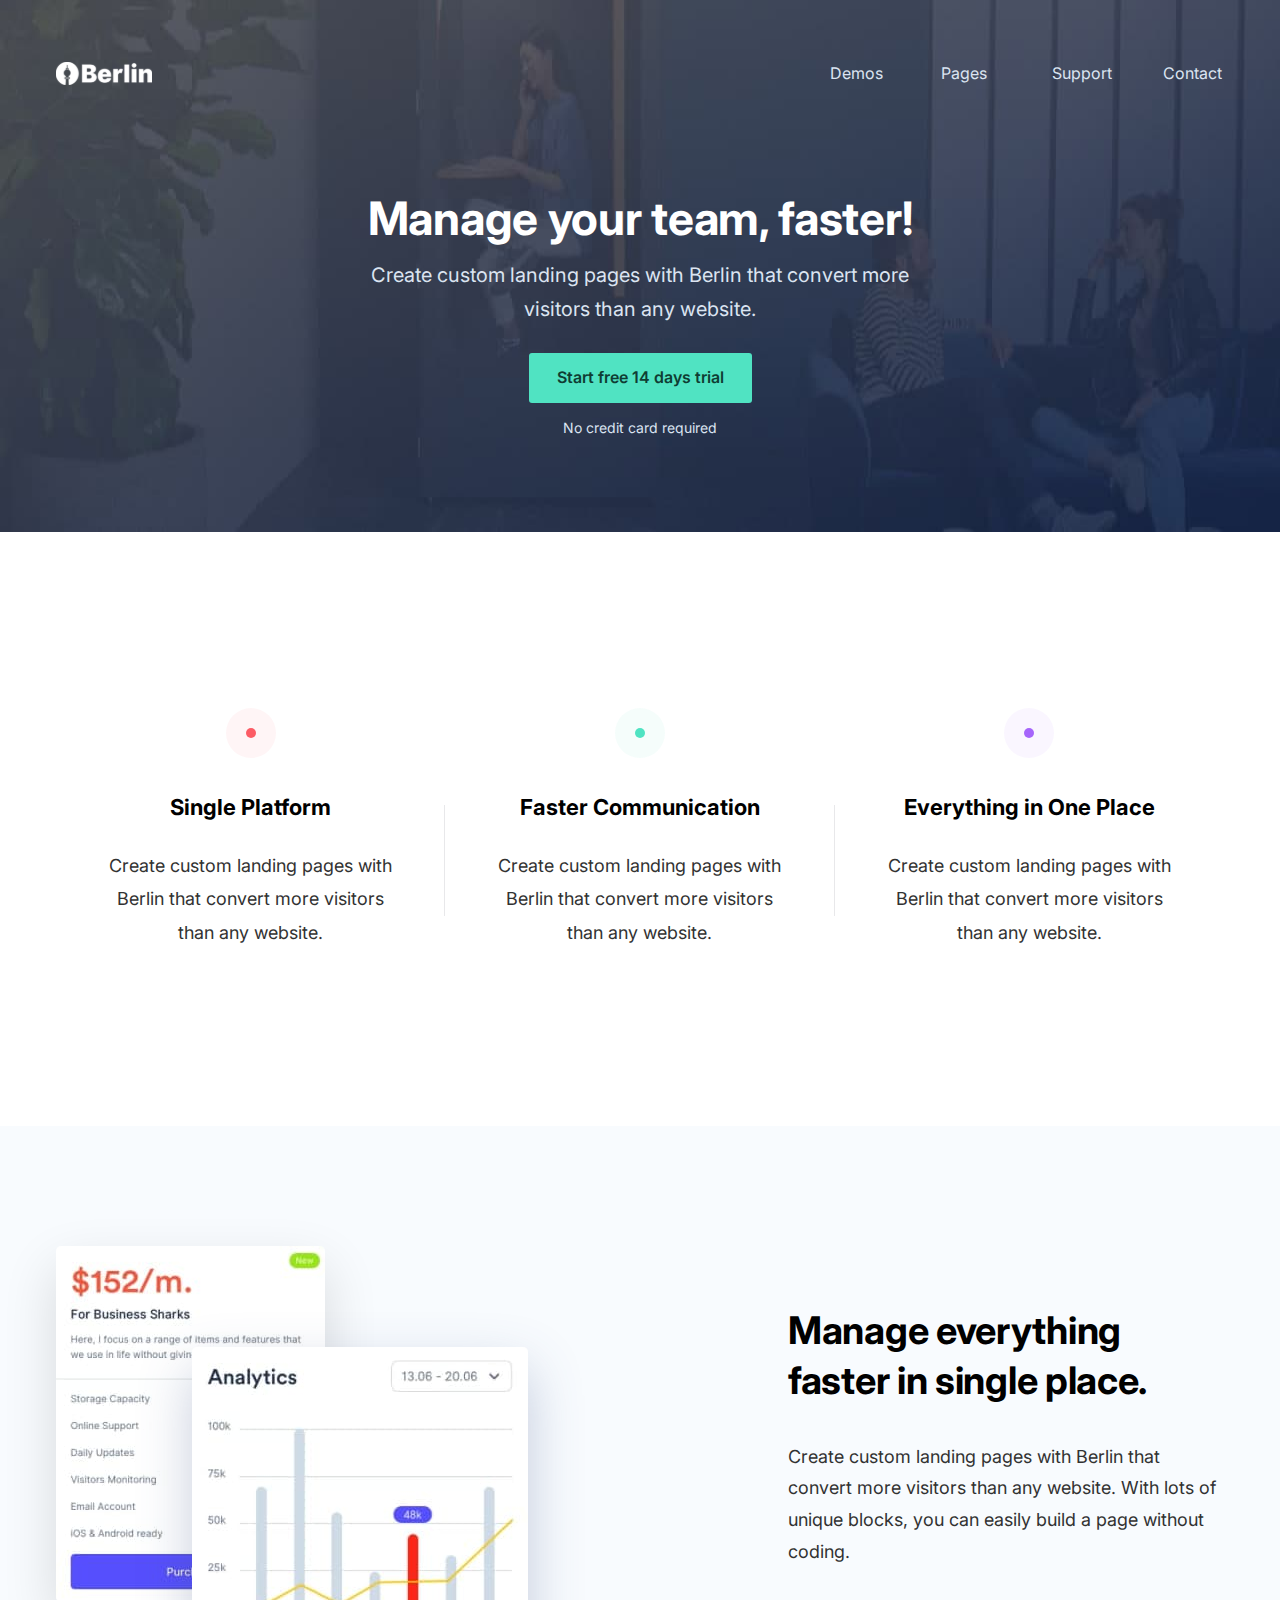
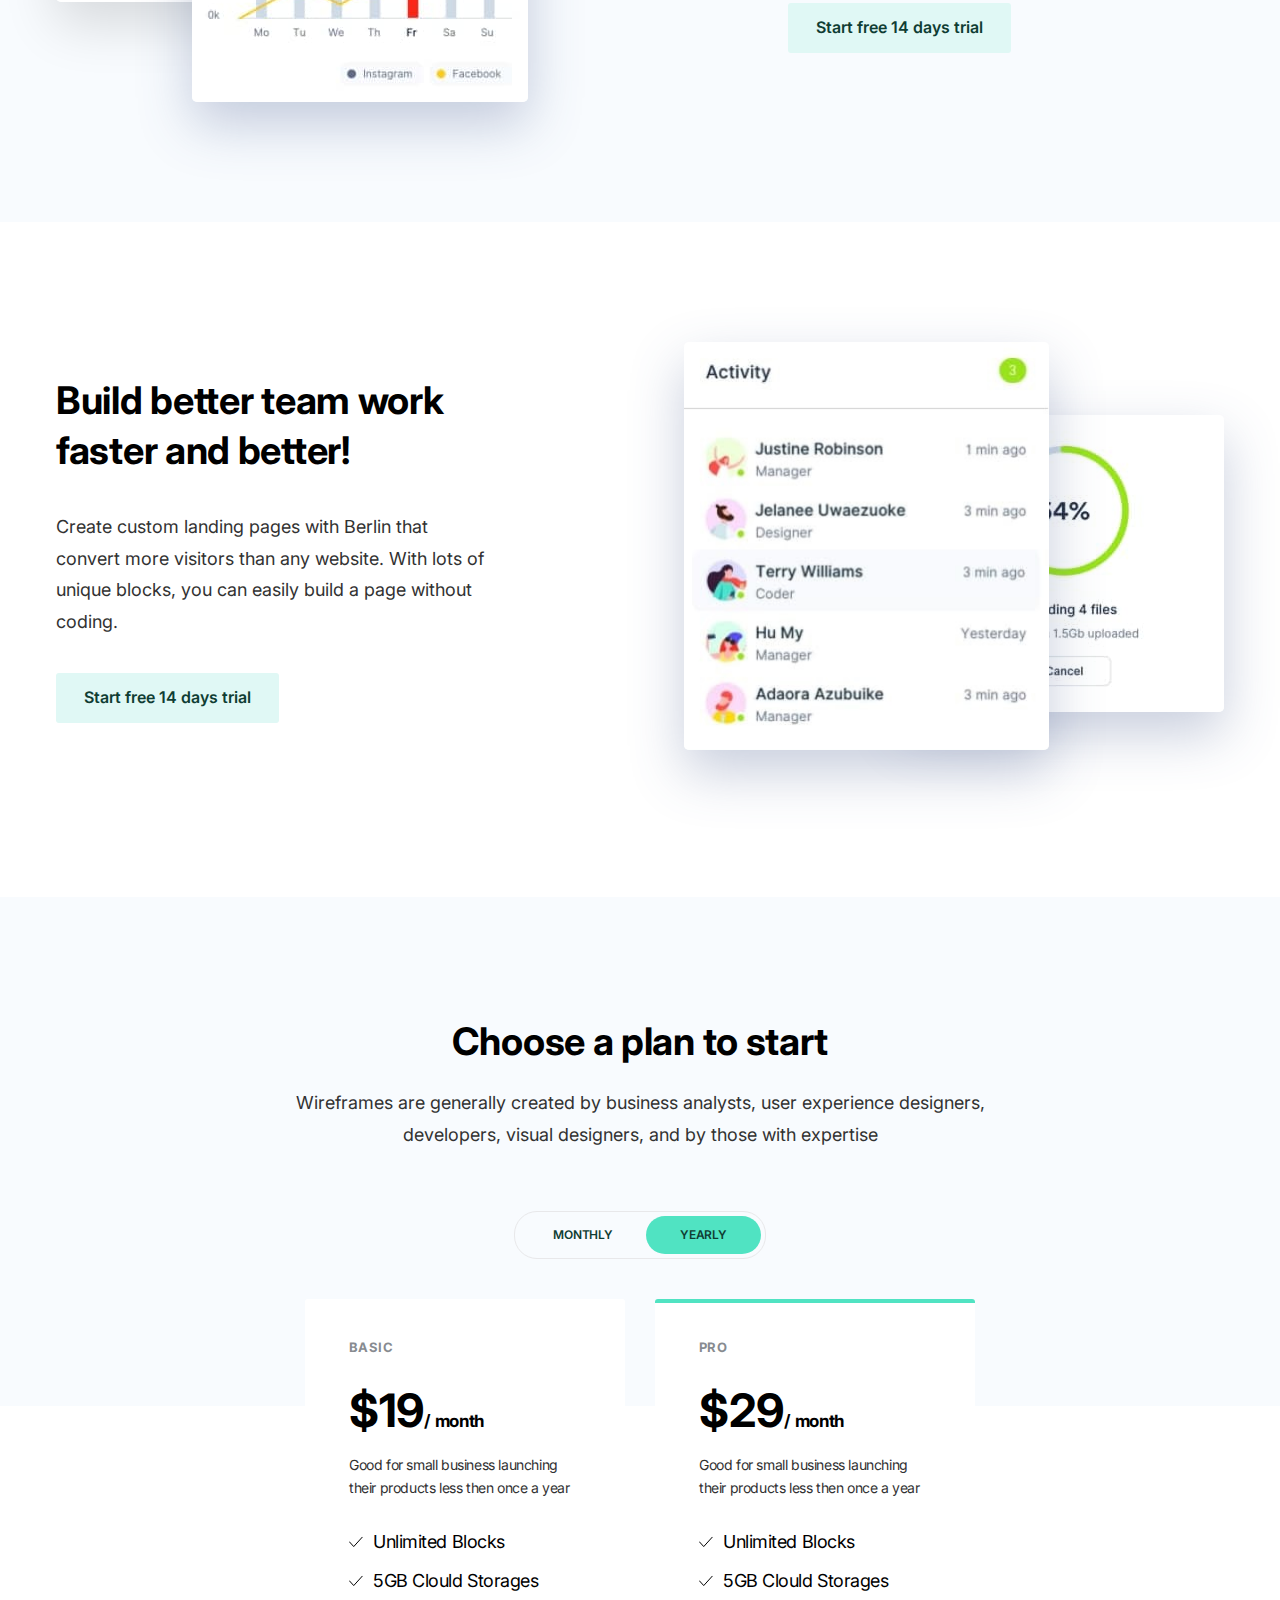
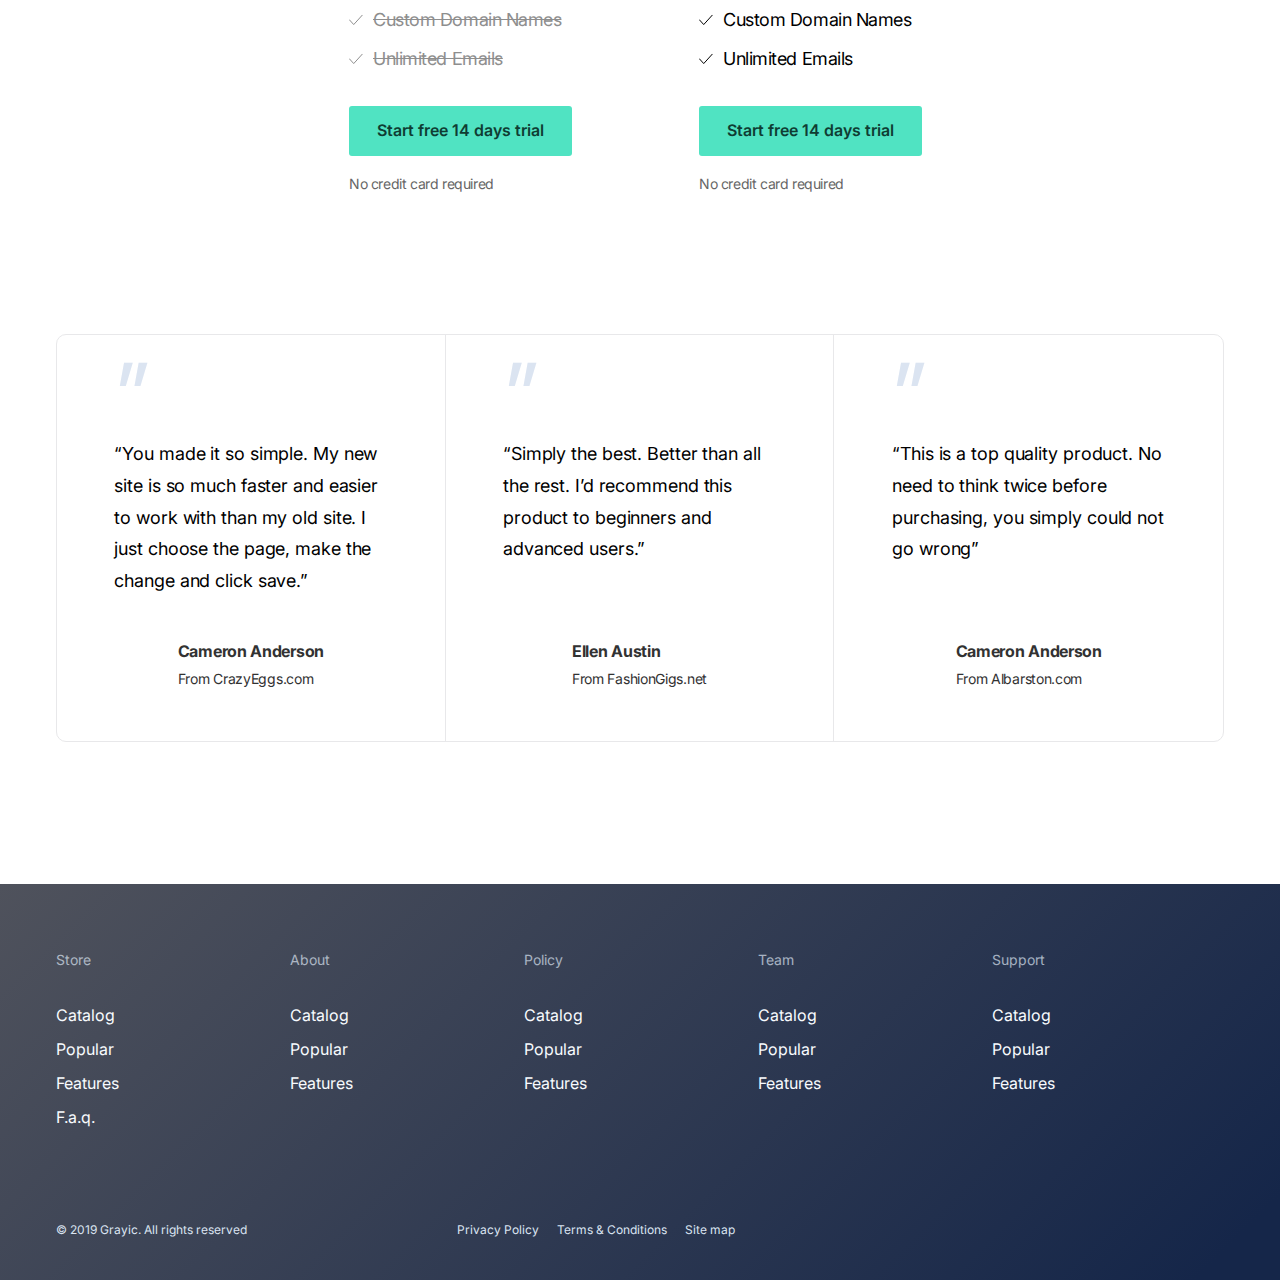
<file: index.html>
<!DOCTYPE html>
<html lang="en">

<head>
    <meta charset="UTF-8">
    <meta name="viewport" content="width=device-width, initial-scale=1.0">
    <link rel="stylesheet" href="css/normalize.css">
    <link rel="stylesheet" href="css/style.css">
    <link href="https://fonts.googleapis.com/css?family=Inter:400,600,700" rel="stylesheet" />
    <title>ДЗ 10.Отзывчивая верстка на Flexbox</title>
</head>

<body>
    <div class="wraper">
        <header class="header">
            <div class="header__container container">
                <div class="header__body">
                    <div class="header__logo">
                        <a href="#"><img src="img/LOGO White.svg" alt="LOGO" /></a>
                    </div>
                    <nav class="header__menu">
                        <ul class="header__list">
                            <li class="header__item"><a href="#">Demos</a></li>
                            <li class="header__item"><a href="#">Pages</a></li>
                            <li class="header__item"><a href="#">Support</a></li>
                            <li class="header__item"><a href="contact.html">Contact</a></li>
                        </ul>
                    </nav>
                </div>
            </div>
        </header>
        <div class="banner">
            <div class="banner__container container">
                <div class="banner__body">
                    <h2 class="banner__title">Manage your team, faster!</h2>
                    <p class="banner__text">Create custom landing pages with Berlin that convert more visitors than any
                        website.</p>
                    <a href="#" class="banner__button button">Start free 14 days trial</a>
                    <p class="banner__info">No credit card required</p>
                </div>
            </div>
        </div>
        <div class="advantages">
            <div class="advantages__container container">
                <div class="advantages__body">
                    <div class="advantages__column">
                        <div class="advantages__item">
                            <div class="advantages__icon"></div>
                            <h4 class="advantages__title">Single Platform</h4>
                            <div class="advantages__text">
                                Create custom landing pages with Berlin that convert more
                                visitors than any website.
                            </div>
                        </div>
                    </div>
                    <div class="advantages__column">
                        <div class="advantages__item">
                            <div class="advantages__icon"></div>
                            <h4 class="advantages__title">Faster Communication</h4>
                            <div class="advantages__text">
                                Create custom landing pages with Berlin that convert more
                                visitors than any website.
                            </div>
                        </div>
                    </div>
                    <div class="advantages__column">
                        <div class="advantages__item">
                            <div class="advantages__icon"></div>
                            <h4 class="advantages__title">Everything in One Place</h4>
                            <div class="advantages__text">
                                Create custom landing pages with Berlin that convert more
                                visitors than any website.
                            </div>
                        </div>
                    </div>
                </div>
            </div>
        </div>
        <div class="analytics">
            <div class="analytics__container container">
                <div class="analytics__body">
                    <div class="analytics__images">
                        <div class="analytics__image-1">
                            <img src="img/analytics/rate.jpg" alt="analytics-rate" />
                        </div>
                        <div class="analytics__image-2">
                            <img src="img/analytics/graphic.jpg" alt="analytics-graphic" />
                        </div>
                    </div>
                    <div class="analytics__item content-block">
                        <h3 class="content-block__title title">Manage everything faster in single place.</h3>
                        <p class="content-block__text text">
                            Create custom landing pages with Berlin that convert more visitors
                            than any website. With lots of unique blocks, you can easily build
                            a page without coding.
                        </p>
                        <a href="#" class="content-block__button button">Start free 14 days trial</a>
                    </div>
                </div>
            </div>
        </div>
        <div class="activity">
            <div class="activity__container container">
                <div class="activity__body">
                    <div class="activity__item content-block">
                        <h3 class="content-block__title title">Build better team work faster and better!</h3>
                        <p class="content-block__text text">
                            Create custom landing pages with Berlin that convert more visitors
                            than any website. With lots of unique blocks, you can easily build
                            a page without coding.
                        </p>
                        <a href="#" class="content-block__button button">Start free 14 days trial</a>
                    </div>
                    <div class="activity__images">
                        <div class="activity__image-1">
                            <img src="img/activity/image-2.jpg" alt="activity-clients" />
                        </div>
                        <div class="activity__image-2">
                            <img src="img/activity/image-1.jpg" alt="activity-load" />
                        </div>
                    </div>
                </div>
            </div>
        </div>
        <div class="plan">
            <div class="plan__container container">
                <h3 class="plan__title title">Choose a plan to start</h3>
                <p class="plan__text text">
                    Wireframes are generally created by business analysts,
                    user experience designers, developers, visual designers,
                    and by those with expertise
                </p>
                <div class="plan__buttons">
                    <a href="" class="plan__button">Monthly</a>
                    <a href="" class="plan__button button-active">Yearly</a>
                </div>
            </div>
        </div>
        <div class="rate">
            <div class="rate__container container">
                <div class="rate__body">
                    <div class="rate__item">
                        <div class="rate__column">
                            <h5 class="rate__name">BASIC</h5>
                            <p class="rate__price">$19<span>/ month</span></p>
                            <p class="rate__text">
                                Good for small business launching their products
                                less then once a year
                            </p>
                            <ul class="rate__list">
                                <li class="rate__list-item">Unlimited Blocks</li>
                                <li class="rate__list-item">5GB Clould Storages</li>
                                <li class="rate__list-item">Custom Domain Names</li>
                                <li class="rate__list-item">Unlimited Emails</li>
                            </ul>
                            <a href="#" class="rate__button button">Start free 14 days trial</a>
                            <p class="rate__info">No credit card required</p>
                        </div>
                    </div>
                    <div class="rate__item">
                        <div class="rate__column rate-active">
                            <h5 class="rate__name">PRO</h5>
                            <p class="rate__price">$29<span>/ month</span></p>
                            <p class="rate__text">
                                Good for small business launching their products
                                less then once a year
                            </p>
                            <ul class="rate__list">
                                <li class="rate__list-item">Unlimited Blocks</li>
                                <li class="rate__list-item">5GB Clould Storages</li>
                                <li class="rate__list-item">Custom Domain Names</li>
                                <li class="rate__list-item">Unlimited Emails</li>
                            </ul>
                            <a href="#" class="rate__button button">Start free 14 days trial</a>
                            <p class="rate__info">No credit card required</p>
                        </div>
                    </div>
                </div>
            </div>
        </div>
        <div class="feedback">
            <div class="feedback__container container">
                <div class="feedback__body">
                    <div class="feedback__item">
                        <p class="feedback__text">
                            “You made it so simple. My new site is so much faster
                            and easier to work with than my old site. I just choose
                            the page, make the change and click save.”
                        </p>
                        <div class="feedback__block">
                            <p class="feedback__author">Cameron Anderson</p>
                            <p class="feedback__source">From <a href="CrazyEggs.com">CrazyEggs.com</a></p>
                        </div>
                    </div>
                    <div class="feedback__item">
                        <p class="feedback__text">
                            “Simply the best. Better than all the rest. I’d recommend
                            this product to beginners and advanced users.”
                        </p>
                        <div class="feedback__block">
                            <p class="feedback__author">Ellen Austin</p>
                            <p class="feedback__source">From <a href="FashionGigs.net">FashionGigs.net</a></p>
                        </div>
                    </div>
                    <div class="feedback__item">
                        <p class="feedback__text">
                            “This is a top quality product. No need to think twice before purchasing,
                            you simply could not go wrong”
                        </p>
                        <div class="feedback__block">
                            <p class="feedback__author">Cameron Anderson</p>
                            <p class="feedback__source">From <a href="Albarston.com">Albarston.com</a></p>
                        </div>
                    </div>
                </div>
            </div>
        </div>
        <footer class="footer">
            <div class="footer__container container">
                <div class="footer__content">
                    <ul class="footer__category">
                        <li class="footer__category-item">
                            <span>Store</span>
                            <ul class="footer__list">
                                <li class="footer__list-item"><a href="#">Catalog</a></li>
                                <li class="footer__list-item"><a href="#">Popular</a></li>
                                <li class="footer__list-item"><a href="#">Features</a></li>
                                <li class="footer__list-item"><a href="#">F.a.q.</a></li>
                            </ul>
                        </li>
                        <li class="footer__category-item">
                            <span>About</span>
                            <ul class="footer__list">
                                <li class="footer__list-item"><a href="#">Catalog</a></li>
                                <li class="footer__list-item"><a href="#">Popular</a></li>
                                <li class="footer__list-item"><a href="#">Features</a></li>
                            </ul>
                        </li>
                        <li class="footer__category-item">
                            <span>Policy</span>
                            <ul class="footer__list">
                                <li class="footer__list-item"><a href="#">Catalog</a></li>
                                <li class="footer__list-item"><a href="#">Popular</a></li>
                                <li class="footer__list-item"><a href="#">Features</a></li>
                            </ul>
                        </li>
                        <li class="footer__category-item">
                            <span>Team</span>
                            <ul class="footer__list">
                                <li class="footer__list-item"><a href="#">Catalog</a></li>
                                <li class="footer__list-item"><a href="#">Popular</a></li>
                                <li class="footer__list-item"><a href="#">Features</a></li>
                            </ul>
                        </li>
                        <li class="footer__category-item">
                            <span>Support</span>
                            <ul class="footer__list">
                                <li class="footer__list-item"><a href="#">Catalog</a></li>
                                <li class="footer__list-item"><a href="#">Popular</a></li>
                                <li class="footer__list-item"><a href="#">Features</a></li>
                            </ul>
                        </li>
                    </ul>
                </div>
                <div class="footer__info">
                    <p class="footer__copyright">© 2019 Grayic. All rights reserved</p>
                    <ul class="footer__links">
                        <li class="footer__items"><a href="#">Privacy Policy</a></li>
                        <li class="footer__items"><a href="#">Terms & Conditions</a></li>
                        <li class="footer__items"><a href="#">Site map</a></li>
                    </ul>
                </div>
            </div>
        </footer>
    </div>
</body>

</html>
</file>
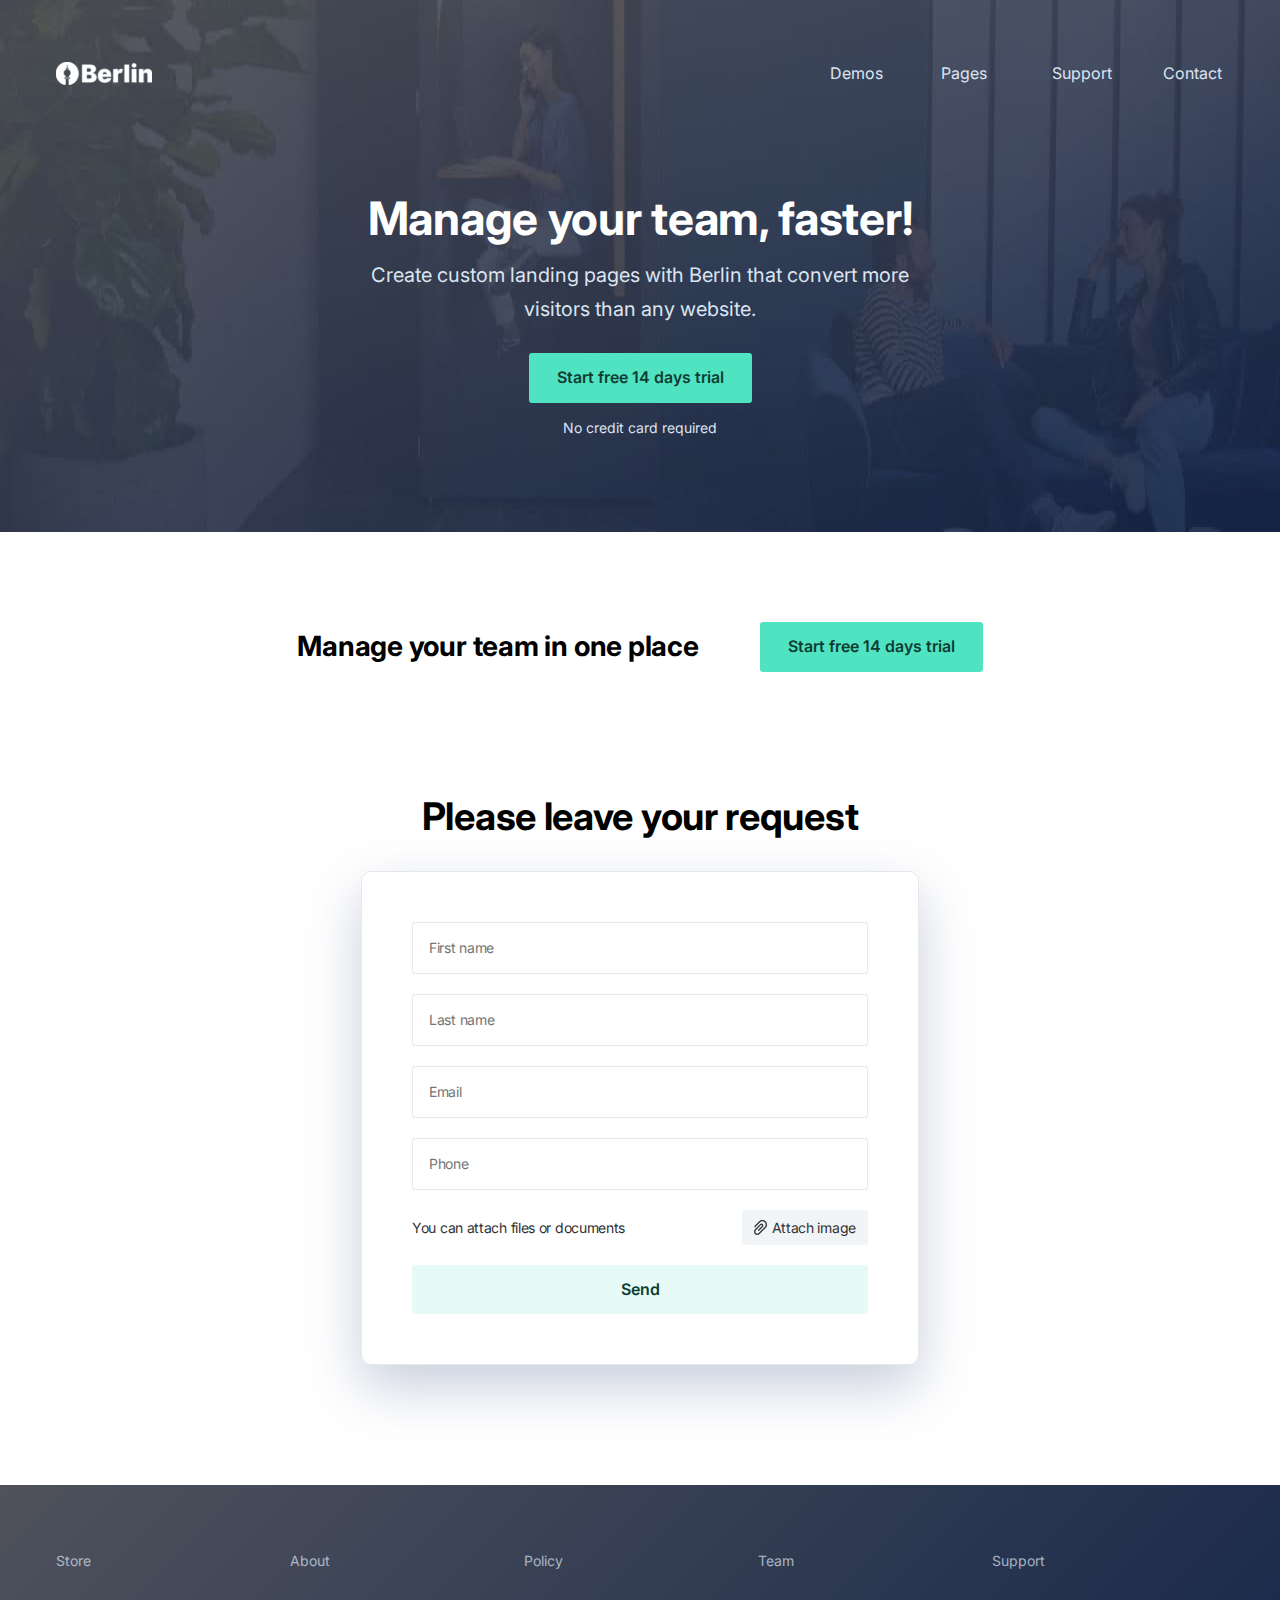
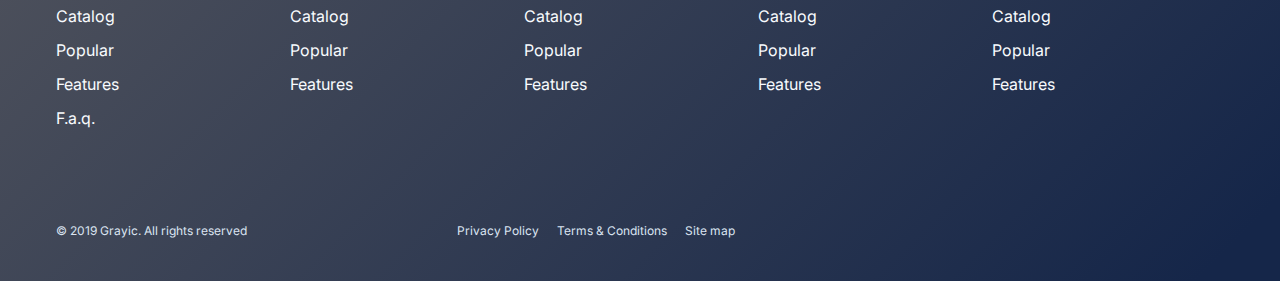
<file: contact.html>
<!DOCTYPE html>
<html lang="en">

<head>
    <meta charset="UTF-8">
    <meta name="viewport" content="width=device-width, initial-scale=1.0">
    <link rel="stylesheet" href="css/normalize.css">
    <link rel="stylesheet" href="css/style.css">
    <link href="https://fonts.googleapis.com/css?family=Inter:400,600,700" rel="stylesheet" />
    <title>ДЗ 10.Отзывчивая верстка на Flexbox</title>
</head>

<body>
    <div class="wraper">
        <header class="header">
            <div class="header__container container">
                <div class="header__body">
                    <div class="header__logo">
                        <a href="#"><img src="img/LOGO White.svg" alt="LOGO" /></a>
                    </div>
                    <nav class="header__menu">
                        <ul class="header__list">
                            <li class="header__item"><a href="#">Demos</a></li>
                            <li class="header__item"><a href="#">Pages</a></li>
                            <li class="header__item"><a href="#">Support</a></li>
                            <li class="header__item"><a href="#">Contact</a></li>
                        </ul>
                    </nav>
                </div>
            </div>
        </header>
        <div class="banner">
            <div class="banner__container container">
                <div class="banner__body">
                    <h2 class="banner__title">Manage your team, faster!</h2>
                    <p class="banner__text">Create custom landing pages with Berlin that convert more visitors than any
                        website.</p>
                    <a href="#" class="banner__button button">Start free 14 days trial</a>
                    <p class="banner__info">No credit card required</p>
                </div>
            </div>
        </div>
        <div class="request">
            <div class="request__container container">
                <div class="request__top">
                    <h4 class="request__subtitle">Manage your team in one place</h4>
                    <div class="request__button button">Start free 14 days trial</div>
                </div>
                <div class="request__content">
                    <h3 class="request__title">Please leave your request</h3>
                    <form class="request__form form" action="#" name="form" method="post"
                        enctype="multipart/form-data">
                        <input type="text" name="username" value="" placeholder="First name" />
                        <input type="text" name="lastname" value="" placeholder="Last name" />
                        <input type="email" name="email" value="" placeholder="Email" />
                        <input type="tel" name="phone" value="" placeholder="Phone" />
                        <div class="request__file">
                            <p class="request__attach">You can attach files or documents</p>
                            <!--  <input type="file" name="file" /> -->
                            <!-- Делается через input (строка выше) , но визуал меняется через JS -->
                            <button class="request__attach-button" type="button"><span>Attach image</span></button>
                        </div>
                        <button class="request__button-submit" type="submit">Send</button>
                    </form>
                </div>
            </div>
        </div>
        <footer class="footer">
            <div class="footer__container container">
                <div class="footer__content">
                    <ul class="footer__category">
                        <li class="footer__category-item">
                            <span>Store</span>
                            <ul class="footer__list">
                                <li class="footer__list-item"><a href="#">Catalog</a></li>
                                <li class="footer__list-item"><a href="#">Popular</a></li>
                                <li class="footer__list-item"><a href="#">Features</a></li>
                                <li class="footer__list-item"><a href="#">F.a.q.</a></li>
                            </ul>
                        </li>
                        <li class="footer__category-item">
                            <span>About</span>
                            <ul class="footer__list">
                                <li class="footer__list-item"><a href="#">Catalog</a></li>
                                <li class="footer__list-item"><a href="#">Popular</a></li>
                                <li class="footer__list-item"><a href="#">Features</a></li>
                            </ul>
                        </li>
                        <li class="footer__category-item">
                            <span>Policy</span>
                            <ul class="footer__list">
                                <li class="footer__list-item"><a href="#">Catalog</a></li>
                                <li class="footer__list-item"><a href="#">Popular</a></li>
                                <li class="footer__list-item"><a href="#">Features</a></li>
                            </ul>
                        </li>
                        <li class="footer__category-item">
                            <span>Team</span>
                            <ul class="footer__list">
                                <li class="footer__list-item"><a href="#">Catalog</a></li>
                                <li class="footer__list-item"><a href="#">Popular</a></li>
                                <li class="footer__list-item"><a href="#">Features</a></li>
                            </ul>
                        </li>
                        <li class="footer__category-item">
                            <span>Support</span>
                            <ul class="footer__list">
                                <li class="footer__list-item"><a href="#">Catalog</a></li>
                                <li class="footer__list-item"><a href="#">Popular</a></li>
                                <li class="footer__list-item"><a href="#">Features</a></li>
                            </ul>
                        </li>
                    </ul>
                </div>
                <div class="footer__info">
                    <p class="footer__copyright">© 2019 Grayic. All rights reserved</p>
                    <ul class="footer__links">
                        <li class="footer__items"><a href="#">Privacy Policy</a></li>
                        <li class="footer__items"><a href="#">Terms & Conditions</a></li>
                        <li class="footer__items"><a href="#">Site map</a></li>
                    </ul>
                   <!-- <ul class="footer__contacts">
                        <li class="footer__contact">
                            <a href="" class="footer__contact-icon">
                                <img src="img/footer/twitter.svg" alt="twitter" />
                            </a>
                        </li>
                        <li class="footer__contact">
                            <a href="" class="footer__contact-icon">
                                <img src="img/footer/facebook.png" alt="twitter" />
                            </a>
                        </li>
                        <li class="footer__contact">
                            <a href="" class="footer__contact-icon">
                                <img src="img/footer/google.svg" alt="twitter" />
                            </a>
                        </li>
                    </ul>
                    -->
                </div>
            </div>
        </footer>

   
        
    </div>
</body>

</html>
</file>
<file: css/style.css>
@charset "UTF-8";
/* ---ПЕРЕМЕННЫЕ------------------- */
/* -------------------------------- */
/* Глобальные блоки */
.wraper {
  min-height: 100%;
  overflow: hidden;
  font-family: Inter, sans-serif;
  color: #000000;
}

.container {
  max-width: 1168px;
  margin: 0px auto;
  padding: 0 15px;
  -webkit-box-sizing: content-box;
          box-sizing: content-box;
}

.title {
  font-weight: 700;
  font-size: 38px;
  line-height: calc(50 / 38 * 100%);
  letter-spacing: -0.3px;
  margin-bottom: 20px;
}

.text {
  font-size: 18px;
  line-height: calc(32 / 18 * 100%);
  color: #323232;
}

.content-block {
  max-width: 436px;
}

.content-block__title {
  margin-bottom: 35px;
}

.content-block__text {
  margin-bottom: 35px;
}

@media (max-width: 1200px) {
  .content-block__button {
    margin-bottom: 80px;
  }
}

.button-active {
  background-color: #50e3c2;
  border-radius: 23px;
}

/* .rate-active {
    position: relative;
    border-top: none;
    &::before {
        content: "";
        position: absolute;
        top: -0.3px;
        left: 0;
        width: 100%;
        height: 4px;
        background-color: $color_green;
        border-radius: 6px;
    }
    & .rate__column {
        border-top: none;
    }
} */
.button {
  min-height: 50px;
  display: inline-block;
  background-color: #50e3c2;
  border-radius: 3px;
  font-weight: 600;
  font-size: 16px;
  line-height: calc(19 / 16 * 100%);
  color: #0f3d33;
  padding: 15px 28px;
}

/* --HEADER-------------------------*/
.header {
  position: absolute;
  top: 0px;
  left: 0px;
  width: 100%;
  padding: 61px 0px;
}

@media (max-width: 991px) {
  .header {
    padding: 45px 0px;
  }
}

@media (max-width: 767px) {
  .header {
    padding: 30px 0px;
  }
}

.header a:hover {
  text-decoration: underline;
}

.header__body {
  display: -webkit-box;
  display: -ms-flexbox;
  display: flex;
  -webkit-box-pack: justify;
      -ms-flex-pack: justify;
          justify-content: space-between;
  -webkit-box-align: center;
      -ms-flex-align: center;
          align-items: center;
}

.header__logo {
  margin-right: 30px;
}

.header__logo a {
  display: inline-block;
}

.header__list {
  display: -webkit-box;
  display: -ms-flexbox;
  display: flex;
}

@media (max-width: 480px) {
  .header__list {
    -ms-flex-wrap: wrap;
        flex-wrap: wrap;
  }
}

.header__item {
  min-width: 61px;
}

.header__item:not(:last-of-type) {
  margin-right: 50px;
}

@media (max-width: 767px) {
  .header__item:not(:last-of-type) {
    margin-right: 30px;
  }
}

@media (max-width: 480px) {
  .header__item:not(:last-of-type) {
    margin-right: 20px;
  }
}

.header__item a {
  font-size: 16px;
  line-height: 24px;
  color: #dbe4f1;
}

@media (max-width: 480px) {
  .header__item a {
    font-size: 18px;
  }
}

/* ---BANNER------------------------*/
.banner {
  padding: 185px 0px 90px 0px;
  background: url("../img/banner/bg.jpg") 0 0/100% 100% no-repeat;
}

@media (max-width: 991px) {
  .banner {
    padding: 170px 0 70px 0;
  }
}

@media (max-width: 767px) {
  .banner {
    padding: 150px 0 50px 0;
  }
}

.banner__body {
  display: -webkit-box;
  display: -ms-flexbox;
  display: flex;
  -webkit-box-orient: vertical;
  -webkit-box-direction: normal;
      -ms-flex-direction: column;
          flex-direction: column;
  -webkit-box-pack: center;
      -ms-flex-pack: center;
          justify-content: center;
  -webkit-box-align: center;
      -ms-flex-align: center;
          align-items: center;
  text-align: center;
}

.banner__title {
  font-weight: 700;
  font-size: 46px;
  line-height: calc(68 / 46 * 100%);
  letter-spacing: -0.3px;
  color: #ffffff;
  margin-bottom: 5px;
}

@media (max-width: 480px) {
  .banner__title {
    font-size: 40px;
  }
}

.banner__text {
  max-width: 563px;
  font-size: 20px;
  line-height: calc(34 / 20 * 100%);
  color: #dbe4f1;
  margin-bottom: 27px;
}

@media (max-width: 480px) {
  .banner__text {
    font-size: 16px;
  }
}

.banner__button {
  margin-bottom: 11px;
}

.banner__info {
  font-size: 14px;
  line-height: calc(28 / 14 * 100%);
  color: #dbe4f1;
}

/* ---ADVANTAGES--------------------*/
.advantages {
  padding: 166px 0px;
}

@media (max-width: 1200px) {
  .advantages {
    padding: 90px 0;
  }
}

@media (max-width: 991px) {
  .advantages {
    padding: 80px 0;
  }
}

@media (max-width: 767px) {
  .advantages {
    padding: 60px 0;
  }
}

@media (max-width: 480px) {
  .advantages {
    padding: 40px 0;
  }
}

.advantages__body {
  display: -webkit-box;
  display: -ms-flexbox;
  display: flex;
}

@media (max-width: 767px) {
  .advantages__body {
    -ms-flex-wrap: wrap;
        flex-wrap: wrap;
  }
}

.advantages__column {
  -webkit-box-flex: 0;
      -ms-flex: 0 1 33.333%;
          flex: 0 1 33.333%;
  position: relative;
}

.advantages__column:nth-child(2) .advantages__icon {
  background-color: rgba(80, 227, 194, 0.06);
}

.advantages__column:nth-child(2) .advantages__icon:before {
  background-color: #50e3c2;
}

.advantages__column:nth-child(3) .advantages__icon {
  background-color: rgba(166, 101, 251, 0.06);
}

.advantages__column:nth-child(3) .advantages__icon:before {
  background-color: #a665fb;
}

.advantages__column:nth-child(1)::after, .advantages__column:nth-child(2)::after {
  content: "";
  position: absolute;
  top: 41%;
  right: 0;
  width: 1px;
  height: 42.3%;
  background-color: #e8e8ea;
}

@media (max-width: 767px) {
  .advantages__column {
    -webkit-box-flex: 0;
        -ms-flex: 0 1 50%;
            flex: 0 1 50%;
  }
  .advantages__column:nth-child(3) {
    -webkit-box-flex: 0;
        -ms-flex: 0 1 100%;
            flex: 0 1 100%;
    margin-top: 30px;
  }
  .advantages__column:nth-child(2)::after {
    content: "";
    display: none;
  }
  .advantages__column:nth-child(1)::after, .advantages__column:nth-child(2)::after {
    -webkit-box-flex: 0;
        -ms-flex: 0 1 50%;
            flex: 0 1 50%;
  }
}

@media (max-width: 480px) {
  .advantages__column {
    -webkit-box-flex: 0;
        -ms-flex: 0 1 100%;
            flex: 0 1 100%;
  }
  .advantages__column:nth-child(1) {
    margin-bottom: 30px;
  }
  .advantages__column:nth-child(1)::after {
    content: "";
    display: none;
  }
  .advantages__column:nth-child(1), .advantages__column:nth-child(2) {
    border-bottom: 1px solid #e8e8ea;
  }
}

.advantages__item {
  display: -webkit-box;
  display: -ms-flexbox;
  display: flex;
  -webkit-box-orient: vertical;
  -webkit-box-direction: normal;
      -ms-flex-direction: column;
          flex-direction: column;
  -webkit-box-align: center;
      -ms-flex-align: center;
          align-items: center;
  text-align: center;
  padding: 10px;
  height: 100%;
}

.advantages__icon {
  position: relative;
  width: 50px;
  height: 50px;
  border-radius: 50%;
  background-color: rgba(252, 92, 101, 0.06);
  margin-bottom: 33px;
}

.advantages__icon:before {
  content: "";
  position: absolute;
  top: 50%;
  left: 50%;
  width: 10px;
  height: 10px;
  border-radius: 50%;
  -webkit-transform: translate(-50%, -50%);
          transform: translate(-50%, -50%);
  background-color: #fc5c65;
}

.advantages__title {
  font-weight: 700;
  font-size: 22px;
  line-height: calc(34 / 22 * 100%);
  margin-bottom: 24px;
  -webkit-box-flex: 1;
      -ms-flex: 1 1 auto;
          flex: 1 1 auto;
}

.advantages__text {
  font-size: 18px;
  line-height: calc(34 / 18 * 100%);
  color: #323232;
  max-width: 307px;
}


/* ---ANALYTICS*/

.analytics {
  padding: 180px 0 120px 0;
  background-color: #f8fbfe;
}

@media (max-width: 1200px) {
  .analytics {
    padding: 120px 15px 50px 15px;
  }
}

@media (max-width: 991px) {
  .analytics {
    padding: 70px 15px 60px 15px;
  }
}

@media (max-width: 480px) {
  .analytics {
    padding: 40px 0px 40px 0px;
  }
}

.analytics__body {
  display: -webkit-box;
  display: -ms-flexbox;
  display: flex;
  -webkit-box-pack: justify;
      -ms-flex-pack: justify;
          justify-content: space-between;
}

@media (max-width: 991px) {
  .analytics__body {
    -webkit-box-orient: vertical;
    -webkit-box-direction: reverse;
        -ms-flex-direction: column-reverse;
            flex-direction: column-reverse;
    -webkit-box-align: center;
        -ms-flex-align: center;
            align-items: center;
    text-align: center;
  }
}

.analytics__images {
  margin-top: -60px;
}

@media (max-width: 991px) {
  .analytics__images {
    margin-bottom: 30px;
    margin-top: 0px;
  }
}

.analytics__image-1 {
  width: 100%;
  max-width: 269px;
}

.analytics__image-1 img {
  width: 100%;
  -webkit-box-shadow: 0px 22px 54px rgba(0, 0, 0, 0.136011);
          box-shadow: 0px 22px 54px rgba(0, 0, 0, 0.136011);
  border-radius: 5px;
}

@media (max-width: 767px) {
  .analytics__image-1 {
    max-width: 215px;
  }
}

@media (max-width: 480px) {
  .analytics__image-1 {
    max-width: 161px;
  }
}

.analytics__image-2 {
  width: 100%;
  max-width: 336px;
  margin-top: -54%;
  margin-left: 136px;
}

.analytics__image-2 img {
  width: 100%;
  -webkit-box-shadow: 0px 22px 54px rgba(67, 87, 138, 0.29);
          box-shadow: 0px 22px 54px rgba(67, 87, 138, 0.29);
  border-radius: 5px;
}

@media (max-width: 767px) {
  .analytics__image-2 {
    max-width: 269px;
    margin-left: 110px;
  }
}

@media (max-width: 480px) {
  .analytics__image-2 {
    max-width: 201px;
    margin-left: 80px;
  }
}

.analytics .button {
  background-color: #e0f8f5;
}

/*---ACTIVITY*/
.activity {
  padding: 154px 0 174px 0;
}

@media (max-width: 1200px) {
  .activity {
    padding: 124px 0 70px 0;
  }
}

@media (max-width: 991px) {
  .activity {
    padding: 94px 0 90px 0;
  }
}

@media (max-width: 991px) {
  .activity {
    padding: 74px 0 80px 0;
  }
}

.activity__body {
  display: -webkit-box;
  display: -ms-flexbox;
  display: flex;
  -webkit-box-pack: justify;
      -ms-flex-pack: justify;
          justify-content: space-between;
}

@media (max-width: 991px) {
  .activity__body {
    -webkit-box-orient: vertical;
    -webkit-box-direction: normal;
        -ms-flex-direction: column;
            flex-direction: column;
    -webkit-box-align: center;
        -ms-flex-align: center;
            align-items: center;
    text-align: center;
  }
}

.activity__images {
  margin-top: -34px;
}

@media (max-width: 991px) {
  .activity__images {
    margin-bottom: 30px;
    margin-top: 0px;
  }
}

.activity__image-1 {
  position: relative;
  z-index: 2;
  width: 100%;
  max-width: 365px;
}

@media (max-width: 1200px) {
  .activity__image-1 {
    max-width: 350px;
  }
}

.activity__image-1 img {
  width: 100%;
  -webkit-box-shadow: 0px 22px 54px rgba(67, 87, 138, 0.29);
          box-shadow: 0px 22px 54px rgba(67, 87, 138, 0.29);
  border-radius: 5px;
}

@media (max-width: 767px) {
  .activity__image-1 {
    max-width: 245px;
  }
}

@media (max-width: 480px) {
  .activity__image-1 {
    max-width: 183px;
  }
}

.activity__image-2 {
  width: 100%;
  max-width: 320px;
  margin-top: -62%;
  margin-left: 220px;
}

@media (max-width: 1200px) {
  .activity__image-2 {
    max-width: 305px;
    margin-left: 215px;
  }
}

.activity__image-2 img {
  width: 100%;
  -webkit-box-shadow: 0px 22px 54px rgba(67, 87, 138, 0.29);
          box-shadow: 0px 22px 54px rgba(67, 87, 138, 0.29);
  border-radius: 5px;
}

@media (max-width: 767px) {
  .activity__image-2 {
    max-width: 214px;
    margin-left: 150px;
  }
}

@media (max-width: 480px) {
  .activity__image-2 {
    max-width: 160px;
    margin-left: 113px;
  }
}

.activity .button {
  background-color: #e0f8f5;
}

/* ---PLAN------------------------- */
.plan {
  padding: 120px 0 147px 0;
  background-color: #f8fbfe;
  text-align: center;
}

@media (max-width: 991px) {
  .plan {
    padding-top: 85px;
  }
}

@media (max-width: 480px) {
  .plan {
    padding-top: 55px;
  }
}

.plan__text {
  max-width: 750px;
  margin: 0px auto 60px auto;
}

@media (max-width: 480px) {
  .plan__text {
    margin-bottom: 45px;
  }
}

.plan__buttons {
  padding: 4px;
  border-radius: 23px;
  border: 1px solid #e8e8ea;
  display: -webkit-inline-box;
  display: -ms-inline-flexbox;
  display: inline-flex;
}

.plan__button {
  font-weight: 600;
  font-size: 12px;
  line-height: calc(28 / 12 * 100%);
  letter-spacing: -0.3px;
  min-height: 38px;
  padding: 5px 34px;
  text-transform: uppercase;
  text-align: center;
  color: #0f3d33;
}

/*-----RATE-------------------------*/
.rate {
  margin: -107px 0 107px 0;
}

@media (max-width: 767px) {
  .rate {
    margin-bottom: 30px;
  }
}

.rate__body {
  display: -webkit-box;
  display: -ms-flexbox;
  display: flex;
  -webkit-box-pack: center;
      -ms-flex-pack: center;
          justify-content: center;
  margin: 0 -15px;
}

@media (max-width: 767px) {
  .rate__body {
    -webkit-box-orient: vertical;
    -webkit-box-direction: normal;
        -ms-flex-direction: column;
            flex-direction: column;
  }
}

.rate__column {
  padding: 29px 44px 29px 44px;
  border-radius: 6px;
  min-width: 290px;
  background-color: #ffffff;
}

@media (max-width: 767px) {
  .rate__column {
    border: 1px solid #8e8e8e;
  }
}

.rate__item {
  padding: 0 15px;
  max-width: 350px;
  -webkit-box-flex: 0;
      -ms-flex: 0 1 50%;
          flex: 0 1 50%;
}

.rate__item:nth-child(1) .rate__column {
  border-top: 4px solid #ffffff;
  border-radius: 3px 3px 6px 6px;
}

.rate__item:nth-child(2) .rate__column {
  border-top: 4px solid #50e3c2;
  border-radius: 3px 3px 6px 6px;
}

@media (max-width: 767px) {
  .rate__item {
    -webkit-box-flex: 1;
        -ms-flex: 1 1 100%;
            flex: 1 1 100%;
    text-align: center;
    max-width: 100%;
  }
  .rate__item:nth-child(1) .rate__column {
    border: 1px solid #8e8e8e;
    border-radius: 6px;
  }
}

@media (max-width: 767px) {
  .rate__item:first-of-type {
    margin-bottom: 15px;
  }
}

.rate__name {
  font-weight: 700;
  font-size: 13px;
  line-height: calc(32 / 13 * 100%);
  letter-spacing: 0.43px;
  color: #878b90;
  margin-bottom: 17px;
  text-align: left;
}

.rate__price {
  font-weight: 700;
  font-size: 46px;
  line-height: calc(60 / 46 * 100%);
  letter-spacing: -0.3px;
  margin-bottom: 14px;
}

.rate__price span {
  font-size: 17px;
  line-height: calc(21 / 17 * 100%);
}

.rate__text {
  font-size: 14px;
  line-height: calc(23 / 14 * 100%);
  letter-spacing: -0.4px;
  color: #323232;
  margin-bottom: 26px;
}

.rate__list {
  padding-bottom: 31px;
}

@media (max-width: 767px) {
  .rate__list {
    margin: 0px auto;
    text-align: left;
    max-width: 227px;
  }
}

.rate__list-item {
  background: url("../img/rate/check.svg") left center no-repeat;
  font-size: 18px;
  line-height: calc(32 / 18 * 100%);
  letter-spacing: -0.45px;
  padding-left: 24px;
}

.rate__list-item:not(:last-of-type) {
  margin-bottom: 7px;
}

.rate__item:first-of-type .rate__list-item:nth-child(3),
.rate__item:first-of-type .rate__list-item:nth-child(4) {
  text-decoration: line-through;
  color: #8e8e8e;
  background: url("../img/rate/check-gray.svg") left center no-repeat;
}

.rate__button {
  margin-bottom: 14px;
}

.rate__info {
  font-size: 14px;
  line-height: calc(28 / 14 * 100%);
  letter-spacing: -0.4px;
  color: #666666;
}

/*----FEEDBACK----------------------*/
.feedback {
  padding-bottom: 142px;
}

@media (max-width: 991px) {
  .feedback {
    padding-bottom: 15px;
  }
}

.feedback__body {
  display: -webkit-box;
  display: -ms-flexbox;
  display: flex;
  border: 1px solid #e8e8ea;
  border-radius: 10px;
}

@media (max-width: 991px) {
  .feedback__body {
    -ms-flex-wrap: wrap;
        flex-wrap: wrap;
  }
}

.feedback__item {
  position: relative;
  -webkit-box-flex: 0;
      -ms-flex: 0 1 33.333%;
          flex: 0 1 33.333%;
  min-width: 320px;
  display: -webkit-box;
  display: -ms-flexbox;
  display: flex;
  -webkit-box-orient: vertical;
  -webkit-box-direction: normal;
      -ms-flex-direction: column;
          flex-direction: column;
  padding: 103px 0px 48px 0px;
}

@media (max-width: 991px) {
  .feedback__item {
    -webkit-box-flex: 0;
        -ms-flex: 0 1 50%;
            flex: 0 1 50%;
  }
  .feedback__item:last-of-type {
    -webkit-box-flex: 0;
        -ms-flex: 0 1 100%;
            flex: 0 1 100%;
  }
}

@media (max-width: 767px) {
  .feedback__item {
    -webkit-box-flex: 1;
        -ms-flex: 1 1 100%;
            flex: 1 1 100%;
    border: none;
  }
}

@media (max-width: 480px) {
  .feedback__item {
    min-width: 280px;
  }
}

.feedback__item::before {
  content: "”";
  position: absolute;
  top: 15px;
  left: 59px;
  font-size: 98px;
  color: #dbe4f1;
}

.feedback__item:not(:last-of-type) {
  border-right: 1px solid #e8e8ea;
}

@media (max-width: 991px) {
  .feedback__item:not(:last-of-type) {
    border-bottom: 1px solid #e8e8ea;
    border-right: none;
  }
}

@media (max-width: 991px) {
  .feedback__item:nth-child(2n) {
    border-left: 1px solid #e8e8ea;
  }
}

@media (max-width: 767px) {
  .feedback__item:nth-child(2n) {
    border-left: none;
  }
}

.feedback__text {
  -webkit-box-flex: 1;
      -ms-flex: 1 1 auto;
          flex: 1 1 auto;
  -ms-flex-item-align: center;
      -ms-grid-row-align: center;
      align-self: center;
  max-width: 273px;
  font-size: 18px;
  line-height: calc(32 / 18 * 100%);
  letter-spacing: -0.1px;
  margin-bottom: 40px;
  color: #000000;
}

.feedback__block {
  margin: 0px auto;
  text-align: left;
}

.feedback__author {
  font-weight: 700;
  font-size: 16px;
  line-height: calc(28 / 16 * 100%);
  letter-spacing: -0.3px;
  color: #323232;
}

.feedback__source {
  font-size: 14px;
  line-height: calc(28 / 14 * 100%);
  letter-spacing: -0.3px;
  color: #323232;
}

.feedback__source a {
  color: inherit;
}

.feedback a:hover {
  text-decoration: underline;
}

/* ---FOOTER----------------------- */
.footer {
  background-color: #2d3851;
  padding: 60px 0px 41px 0px;
  background: linear-gradient(315.06deg, #152649 5%, #4F525C 100%);
}

.footer a:hover {
  text-decoration: underline;
}

.footer__container {
  padding: 0px 35px;
}

.footer__category {
  display: -webkit-box;
  display: -ms-flexbox;
  display: flex;
  margin-bottom: 7.4%;
}

@media (max-width: 767px) {
  .footer__category {
    -ms-flex-wrap: wrap;
        flex-wrap: wrap;
    -webkit-box-pack: center;
        -ms-flex-pack: center;
            justify-content: center;
  }
}

.footer__category-item:not(:last-of-type) {
  margin-right: 69px;
}

@media (max-width: 767px) {
  .footer__category-item:not(:last-of-type) {
    margin-right: 0;
  }
}

.footer__category-item {
  -webkit-box-flex: 0;
      -ms-flex: 0 1 165px;
          flex: 0 1 165px;
}

@media (max-width: 767px) {
  .footer__category-item {
    -webkit-box-flex: 0;
        -ms-flex: 0 1 100px;
            flex: 0 1 100px;
    margin: 0px 0px 20px 0px;
    text-align: center;
  }
}

.footer__category-item span {
  display: inline-block;
  font-size: 14px;
  line-height: calc(32 / 14 * 100%);
  color: #dbe4f1;
  opacity: 0.7;
  margin-bottom: 23px;
}

@media (max-width: 767px) {
  .footer__category-item span {
    margin-bottom: 15px;
  }
}

.footer__list-item a {
  font-size: 16px;
  line-height: calc(34 / 16 * 100%);
  color: #f8fbfe;
}

.footer__info {
  display: -webkit-box;
  display: -ms-flexbox;
  display: flex;
  font-size: 12px;
  line-height: calc(18 / 12 * 100%);
  color: #dbe4f1;
}

@media (max-width: 767px) {
  .footer__info {
    -webkit-box-orient: vertical;
    -webkit-box-direction: reverse;
        -ms-flex-direction: column-reverse;
            flex-direction: column-reverse;
    text-align: center;
  }
}

.footer__copyright {
  margin-right: 18%;
}

@media (max-width: 767px) {
  .footer__copyright {
    margin-right: 0;
  }
}

.footer__links {
  display: -webkit-box;
  display: -ms-flexbox;
  display: flex;
}

@media (max-width: 767px) {
  .footer__links {
    text-align: center;
    -webkit-box-pack: center;
        -ms-flex-pack: center;
            justify-content: center;
    margin-bottom: 15px;
  }
}

@media (max-width: 480px) {
  .footer__links {
    -webkit-box-orient: vertical;
    -webkit-box-direction: normal;
        -ms-flex-direction: column;
            flex-direction: column;
    -webkit-box-pack: center;
        -ms-flex-pack: center;
            justify-content: center;
    text-align: center;
  }
}

.footer__items {
  margin-right: 18px;
  color: inherit;
}

@media (max-width: 480px) {
  .footer__items {
    margin: 0 0 10px 0;
  }
}

.footer__items a {
  color: inherit;
}

.footer__contacts {
  display: -webkit-box;
  display: -ms-flexbox;
  display: flex;
  margin: 0px 0px 0px 340px;
}

.footer__contact {
  margin: 0px 19px 0px 0px;
}

.footer__contact-icon {
  display: inline-block;
  width: 16px;
}

.footer__contact-icon img {
  width: 100%;
}

/* ---FORM------------------------- */
.request {
  padding: 90px 0 120px 0;
}

@media (max-width: 991px) {
  .request {
    padding-top: 60px;
  }
}

@media (max-width: 480px) {
  .request {
    padding-bottom: 70px;
  }
}

.request__top {
  display: -webkit-box;
  display: -ms-flexbox;
  display: flex;
  -webkit-box-pack: center;
      -ms-flex-pack: center;
          justify-content: center;
  -webkit-box-align: center;
      -ms-flex-align: center;
          align-items: center;
  margin-bottom: 120px;
}

@media (max-width: 991px) {
  .request__top {
    margin-bottom: 70px;
  }
}

@media (max-width: 767px) {
  .request__top {
    -webkit-box-orient: vertical;
    -webkit-box-direction: normal;
        -ms-flex-direction: column;
            flex-direction: column;
  }
}

@media (max-width: 480px) {
  .request__top {
    margin-bottom: 45px;
  }
}

.request__subtitle {
  font-weight: 700;
  font-size: 28px;
  line-height: calc(50 / 28 * 100%);
  letter-spacing: -0.22px;
  margin-right: 61px;
  text-align: center;
}

@media (max-width: 767px) {
  .request__subtitle {
    margin: 0 0 20px 0;
  }
}

.request__content {
  display: -webkit-box;
  display: -ms-flexbox;
  display: flex;
  -webkit-box-orient: vertical;
  -webkit-box-direction: normal;
      -ms-flex-direction: column;
          flex-direction: column;
  -webkit-box-align: center;
      -ms-flex-align: center;
          align-items: center;
}

.request__title {
  font-weight: 700;
  font-size: 38px;
  line-height: calc(50 / 38 * 100%);
  letter-spacing: -0.3px;
  margin-bottom: 30px;
  text-align: center;
}

@media (max-width: 480px) {
  .request__title {
    font-size: 36px;
  }
}

.request__form {
  display: -webkit-box;
  display: -ms-flexbox;
  display: flex;
  -webkit-box-orient: vertical;
  -webkit-box-direction: normal;
      -ms-flex-direction: column;
          flex-direction: column;
  width: 100%;
  max-width: 558px;
  padding: 50px;
  border: 1px solid #e8e8ea;
  -webkit-box-shadow: 0px 22px 54px rgba(67, 87, 138, 0.29);
          box-shadow: 0px 22px 54px rgba(67, 87, 138, 0.29);
  border-radius: 10px;
  background-color: #ffffff;
}

.request__form input {
  font-size: 14px;
  line-height: calc(50 / 14 * 100%);
  letter-spacing: -0.3px;
  color: #323232;
  border: 1px solid #e8e8ea;
  border-radius: 3px;
  padding-left: 16px;
  margin-bottom: 20px;
}

@media (max-width: 480px) {
  .request__form {
    padding: 20px;
    -webkit-box-shadow: 0px 22px 30px rgba(67, 87, 138, 0.29);
            box-shadow: 0px 22px 30px rgba(67, 87, 138, 0.29);
  }
}

.request__file {
  display: -webkit-box;
  display: -ms-flexbox;
  display: flex;
  -webkit-box-pack: justify;
      -ms-flex-pack: justify;
          justify-content: space-between;
  -webkit-box-align: center;
      -ms-flex-align: center;
          align-items: center;
  margin-bottom: 20px;
  font-size: 14px;
  letter-spacing: -0.3px;
}

@media (max-width: 480px) {
  .request__file {
    -webkit-box-orient: vertical;
    -webkit-box-direction: normal;
        -ms-flex-direction: column;
            flex-direction: column;
  }
}

.request__attach {
  display: inline-block;
  color: #323232;
}

@media (max-width: 480px) {
  .request__attach {
    margin-bottom: 20px;
  }
}

.request__attach-button {
  background-color: #f2f5f8;
  border-radius: 3px;
  padding: 9px 12px;
  color: #323232;
  font-size: 14px;
  letter-spacing: -0.3px;
}

.request__attach-button span {
  padding-left: 18px;
  background: url(../img/request/icon.svg) no-repeat left;
}

.request__button-submit {
  padding: 15px 0;
  font-weight: 600;
  font-size: 16px;
  line-height: calc(19 / 16 * 100%);
  color: #0f3d33;
  border-radius: 3px;
  background-color: rgba(80, 227, 194, 0.14);
}
</file>
